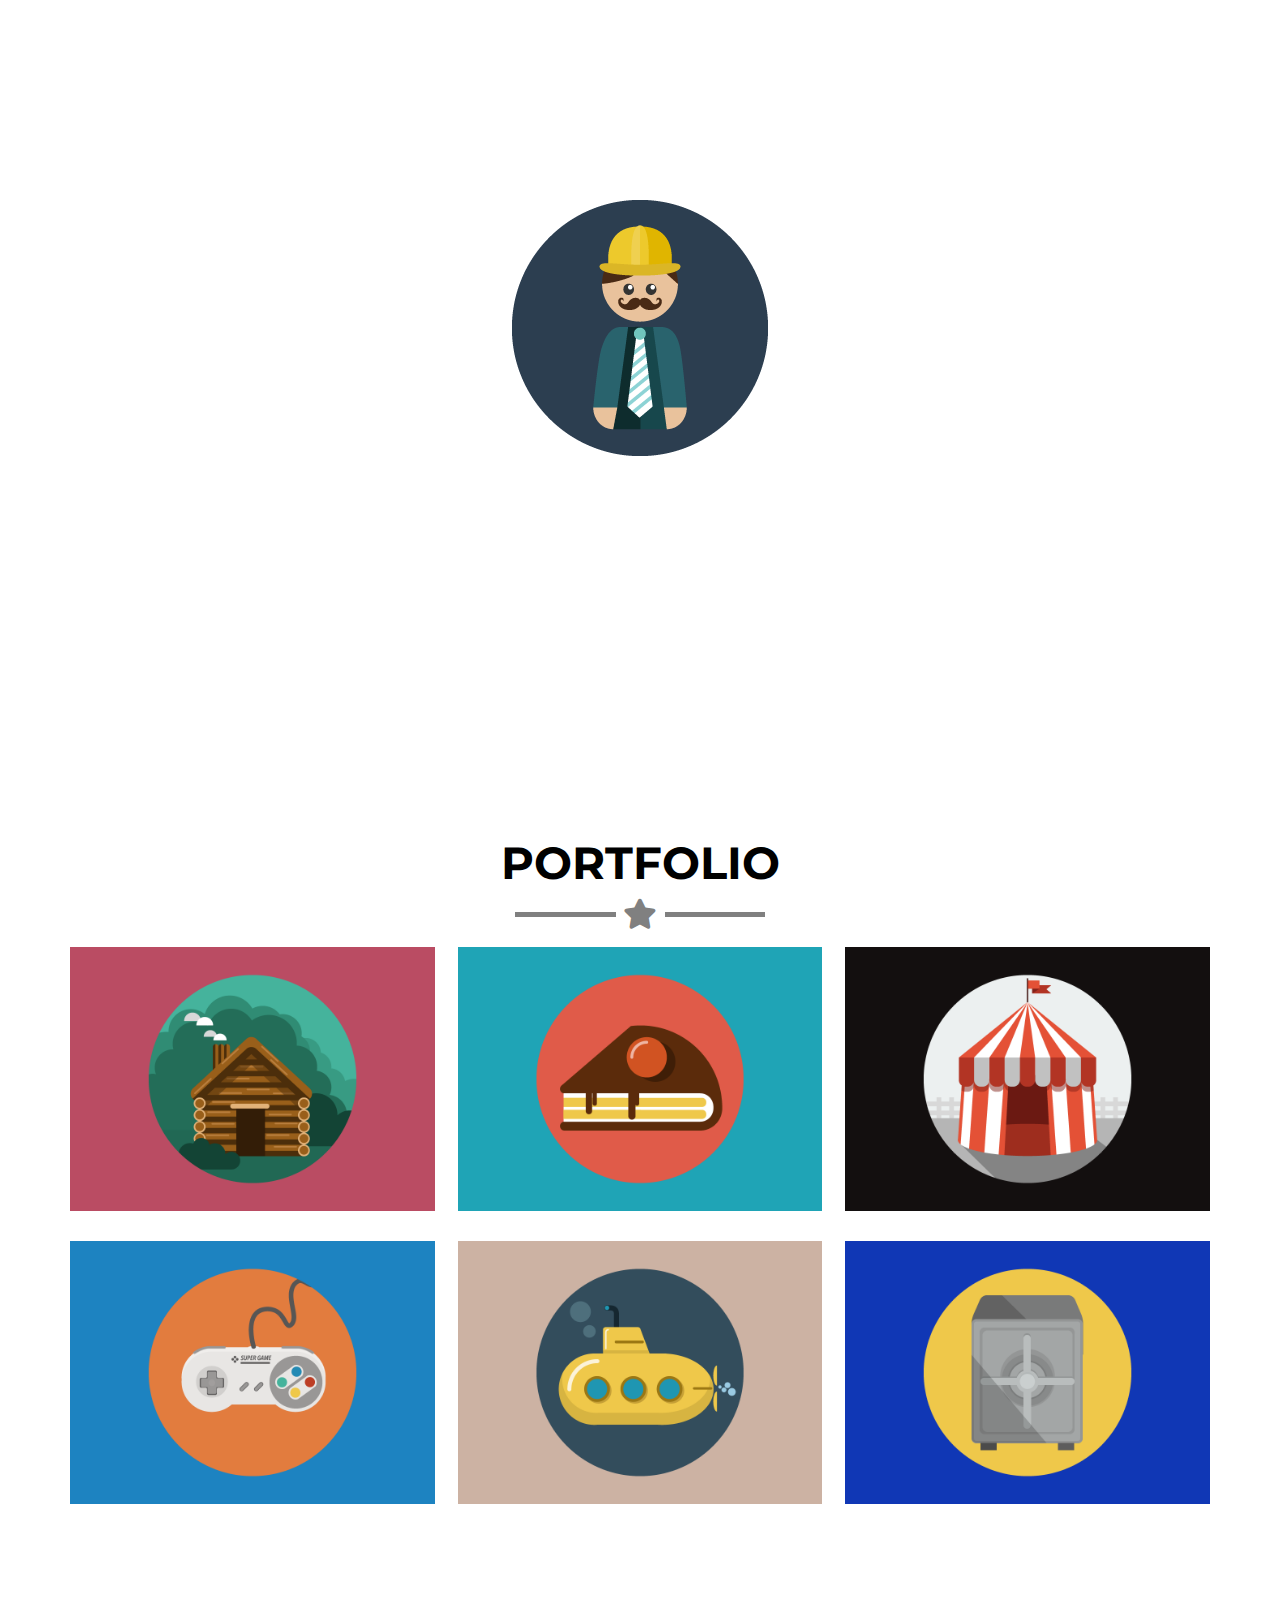
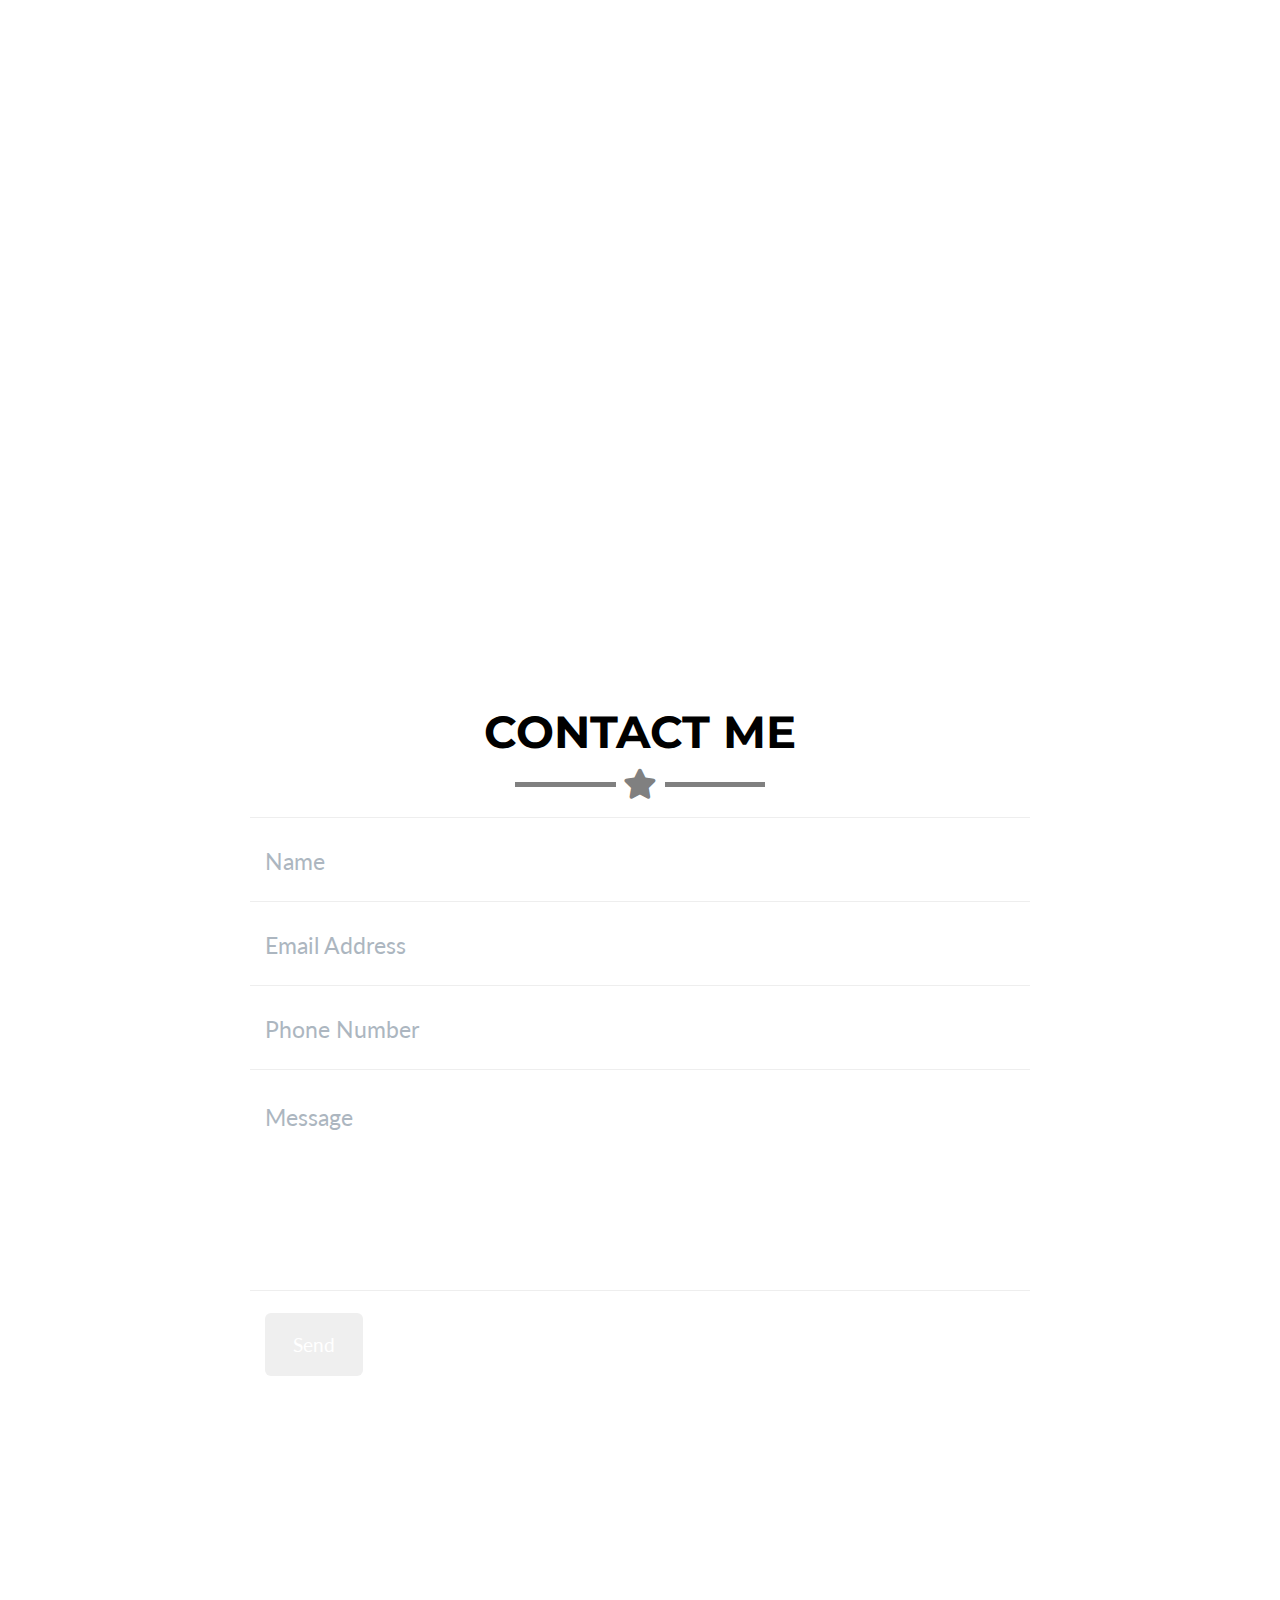
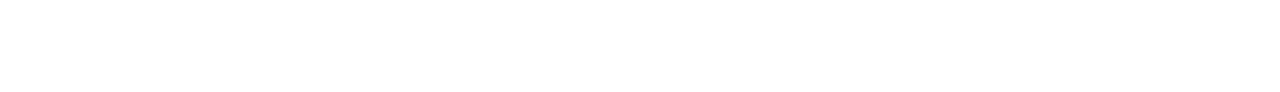
<file: index.html>
<!DOCTYPE html>
<html>
<head>
  <meta charset="utf-8">
  <meta http-equiv="X-UA-Compatible" content="IE=edge">
  <title>Your awesome title</title>
  <meta name="viewport" content="width=device-width">
  <meta name="description" content="Write an awesome description for your new site here. You can edit this line in _config.yml. It will appear in your document head meta (for Google search results) and in your feed.xml site description.">
  <meta name="keywords" content="" />
  
  <link rel="canonical" href="http://localhost:4000/">
  <link rel="alternate" type="application/rss+xml" title="RSS" href="feed.xml">

  <!-- Custom CSS & Bootstrap Core CSS - Uses Bootswatch Flatly Theme: http://bootswatch.com/flatly/ -->
  <link rel="stylesheet" href=" style.css">

  <!-- Google verification -->
  

  <!-- Bing Verification -->
  

  <!-- Custom Fonts -->
  <link rel="stylesheet" href=" css/font-awesome/css/all.min.css">
  <link href="//fonts.googleapis.com/css?family=Montserrat:400,700" rel="stylesheet" type="text/css">
  <link href="//fonts.googleapis.com/css?family=Lato:400,700,400italic,700italic" rel="stylesheet" type="text/css">

  <!-- HTML5 Shim and Respond.js IE8 support of HTML5 elements and media queries -->
  <!-- WARNING: Respond.js doesn't work if you view the page via file:// -->
  <!--[if lt IE 9]>
        <script src="https://oss.maxcdn.com/libs/html5shiv/3.7.0/html5shiv.js"></script>
        <script src="https://oss.maxcdn.com/libs/respond.js/1.4.2/respond.min.js"></script>
    <![endif]-->
</head>


<body id="page-top" class="index">
  <!-- Navigation -->
<nav class="navbar navbar-default navbar-fixed-top">
  <div class="container">
    <!-- Brand and toggle get grouped for better mobile display -->
    <div class="navbar-header page-scroll">
      <button type="button" class="navbar-toggle" data-toggle="collapse" data-target="#bs-example-navbar-collapse-1">
        <span class="sr-only">Toggle navigation</span>
        <span class="icon-bar"></span>
        <span class="icon-bar"></span>
        <span class="icon-bar"></span>
      </button>
      <a class="navbar-brand" href="#page-top">Your awesome title</a>
    </div>

    <!-- Collect the nav links, forms, and other content for toggling -->
    <div class="collapse navbar-collapse" id="bs-example-navbar-collapse-1">
      <ul class="nav navbar-nav navbar-right">
        <li class="hidden">
          <a href="#page-top"></a>
        </li>
        <li class="page-scroll">
          <a href="#portfolio">Portfolio</a>
        </li>
        <li class="page-scroll">
          <a href="#about">About</a>
        </li>
        <li class="page-scroll">
          <a href="#contact">Contact</a>
        </li>
      </ul>
    </div>
    <!-- /.navbar-collapse -->
  </div>
  <!-- /.container-fluid -->
</nav>

  <!-- Header -->
<header>
  <div class="container">
    <div class="row">
      <div class="col-lg-12">
        <img class="img-responsive" src="img/profile.png" alt="profile-pic" />
        <div class="intro-text">
          <span class="name">Your awesome title</span>
          <hr class="star-light" />
          <span class="skills"></span>
        </div>
      </div>
    </div>
  </div>
</header>

  <!-- Portfolio Grid Section -->
<section id="portfolio">
  <div class="container portfolio-flex-grid">
    <div class="row">
      <div class="col-lg-12 text-center">
        <h2>Portfolio</h2>
        <hr class="star-primary">
      </div>
    </div>
    <div class="portfolio-flex-row">
      
      <div class="portfolio-flex-item portfolio-item">
        <a href="#portfolioModal-1" class="portfolio-link" data-toggle="modal">
          <div class="caption">
            <div class="caption-content">
              <i class="fa fa-search-plus fa-3x"></i>
            </div>
          </div>
          <img src="img/portfolio/cabin.png" class="img-responsive" alt="image-alt">
        </a>
      </div>
      
      <div class="portfolio-flex-item portfolio-item">
        <a href="#portfolioModal-2" class="portfolio-link" data-toggle="modal">
          <div class="caption">
            <div class="caption-content">
              <i class="fa fa-search-plus fa-3x"></i>
            </div>
          </div>
          <img src="img/portfolio/cake.png" class="img-responsive" alt="image-alt">
        </a>
      </div>
      
      <div class="portfolio-flex-item portfolio-item">
        <a href="#portfolioModal-3" class="portfolio-link" data-toggle="modal">
          <div class="caption">
            <div class="caption-content">
              <i class="fa fa-search-plus fa-3x"></i>
            </div>
          </div>
          <img src="img/portfolio/circus.png" class="img-responsive" alt="image-alt">
        </a>
      </div>
      
      <div class="portfolio-flex-item portfolio-item">
        <a href="#portfolioModal-4" class="portfolio-link" data-toggle="modal">
          <div class="caption">
            <div class="caption-content">
              <i class="fa fa-search-plus fa-3x"></i>
            </div>
          </div>
          <img src="img/portfolio/game.png" class="img-responsive" alt="image-alt">
        </a>
      </div>
      
      <div class="portfolio-flex-item portfolio-item">
        <a href="#portfolioModal-6" class="portfolio-link" data-toggle="modal">
          <div class="caption">
            <div class="caption-content">
              <i class="fa fa-search-plus fa-3x"></i>
            </div>
          </div>
          <img src="img/portfolio/submarine.png" class="img-responsive" alt="image-alt">
        </a>
      </div>
      
      <div class="portfolio-flex-item portfolio-item">
        <a href="#portfolioModal-5" class="portfolio-link" data-toggle="modal">
          <div class="caption">
            <div class="caption-content">
              <i class="fa fa-search-plus fa-3x"></i>
            </div>
          </div>
          <img src="img/portfolio/safe.png" class="img-responsive" alt="image-alt">
        </a>
      </div>
      
    </div>
  </div>
</section>

  <!-- About Section -->
<section class="success" id="about">
  <div class="container">
    <div class="row">
      <div class="col-lg-12 text-center">
        <h2>About</h2>
        <hr class="star-light">
      </div>
    </div>
    <div class="row">
      <div class="col-lg-4 col-lg-offset-2">
        <p>Freelancer is a free bootstrap theme created by Start Bootstrap. The download includes the complete
          source files including HTML, CSS, and JavaScript as well as optional LESS stylesheets for easy
          customization.</p>
      </div>
      <div class="col-lg-4">
        <p>Whether you're a student looking to showcase your work, a professional looking to attract clients, or
          a graphic artist looking to share your projects, this template is the perfect starting point! </p>
      </div>
      <div class="col-lg-8 col-lg-offset-2 text-center">
        <a href="https://github.com/jeromelachaud/freelancer-theme" class="btn btn-lg btn-outline">
          <i class="fa fa-download"></i> Download Theme
        </a>
      </div>
    </div>
  </div>
</section>


  
  <!-- Contact Section -->
<section id="contact">
  <div class="container">
    <div class="row">
      <div class="col-lg-12 text-center">
        <h2>Contact Me</h2>
        <hr class="star-primary">
      </div>
    </div>
    <div class="row">
      <div class="col-lg-8 col-lg-offset-2">
        <!-- To configure the contact form email address, go to mail/contact_me.php and update the email address in the PHP file on line 19. -->
        <!-- The form should work on most web servers, but if the form is not working you may need to configure your web server differently. -->
        <form name="sentMessage" id="contactForm" novalidate>
          <div class="row control-group">
            <div class="form-group col-xs-12 floating-label-form-group controls">
              <label for="name">Name</label>
              <input type="text" class="form-control" placeholder="Name" id="name" required
                data-validation-required-message="Please enter your name.">
              <p class="help-block text-danger"></p>
            </div>
          </div>
          <div class="row control-group">
            <div class="form-group col-xs-12 floating-label-form-group controls">
              <label for="email">Email Address</label>
              <input type="email" class="form-control" placeholder="Email Address" id="email" required
                data-validation-required-message="Please enter your email address.">
              <p class="help-block text-danger"></p>
            </div>
          </div>
          <div class="row control-group">
            <div class="form-group col-xs-12 floating-label-form-group controls">
              <label for="phone">Phone Number</label>
              <input type="tel" class="form-control" placeholder="Phone Number" id="phone" required
                data-validation-required-message="Please enter your phone number.">
              <p class="help-block text-danger"></p>
            </div>
          </div>
          <div class="row control-group">
            <div class="form-group col-xs-12 floating-label-form-group controls">
              <label for="message">Message</label>
              <textarea rows="5" class="form-control" placeholder="Message" id="message" required
                data-validation-required-message="Please enter a message."></textarea>
              <p class="help-block text-danger"></p>
            </div>
          </div>
          <br>
          <div id="success"></div>
          <div class="row">
            <div class="form-group col-xs-12">
              <button type="submit" class="btn btn-success btn-lg">Send</button>
            </div>
          </div>
        </form>
      </div>
    </div>
  </div>
</section>

  

  <!-- Footer -->
<footer class="text-center">
  <div class="footer-above">
    <div class="container">
      <div class="row">
        <div class="footer-col col-md-4">
          <h3></h3>
          <p>
            
          </p>
        </div>
        <div class="footer-col col-md-4">
          <h3></h3>
          <ul class="list-inline">
            
          </ul>
        </div>
        <div class="footer-col col-md-4">
          <h3></h3>
          <p></p>
        </div>
      </div>
    </div>
  </div>
  <div class="footer-below">
    <div class="container">
      <div class="row">
        <div class="col-lg-12">
          Copyright &copy;  2023
        </div>
      </div>
    </div>
  </div>
</footer>

<!-- Scroll to Top Button (Only visible on small and extra-small screen sizes) -->
<div class="scroll-top page-scroll visible-xs visible-sm">
  <a class="btn btn-primary" href="#page-top">
    <i class="fa fa-chevron-up"></i>
  </a>
</div>

  <!-- Portfolio Modals -->

<div class="portfolio-modal modal fade" id="portfolioModal-1" tabindex="-1" role="dialog"
  aria-hidden="true">
  <div class="modal-content">
    <div class="close-modal" data-dismiss="modal">
      <div class="lr">
        <div class="rl">
        </div>
      </div>
    </div>
    <div class="container">
      <div class="row">
        <div class="col-lg-8 col-lg-offset-2">
          <div class="modal-body">
            <h2>Project 1</h2>
            <hr class="star-primary">
            <img src="img/portfolio/cabin.png" class="img-responsive img-centered" alt="image-alt">
            
            <p>Use this area of the page to describe your project. Lorem ipsum dolor sit amet, consectetur adipisicing elit. Mollitia neque assumenda ipsam nihil, molestias magnam, recusandae quos quis inventore quisquam velit asperiores, vitae? Reprehenderit soluta, eos quod consequuntur itaque. Nam.</p>
            
            <ul class="list-inline item-details">
              
              <li>Client:
                <strong>Start Bootstrap</strong>
              </li>
              
              
              <li>Date:
                <strong>April 2014</strong>
              </li>
              
              
              <li>Service:
                <strong>Web Development</strong>
              </li>
              
            </ul>
            <button type="button" class="btn btn-default" data-dismiss="modal"><i class="fa fa-times"></i>
              Close</button>
          </div>
        </div>
      </div>
    </div>
  </div>
</div>

<div class="portfolio-modal modal fade" id="portfolioModal-2" tabindex="-1" role="dialog"
  aria-hidden="true">
  <div class="modal-content">
    <div class="close-modal" data-dismiss="modal">
      <div class="lr">
        <div class="rl">
        </div>
      </div>
    </div>
    <div class="container">
      <div class="row">
        <div class="col-lg-8 col-lg-offset-2">
          <div class="modal-body">
            <h2>Project 2</h2>
            <hr class="star-primary">
            <img src="img/portfolio/cake.png" class="img-responsive img-centered" alt="image-alt">
            
            <p>Use this area of the page to describe your project. Lorem ipsum dolor sit amet, consectetur adipisicing elit. Mollitia neque assumenda ipsam nihil, molestias magnam, recusandae quos quis inventore quisquam velit asperiores, vitae? Reprehenderit soluta, eos quod consequuntur itaque. Nam.</p>
            
            <ul class="list-inline item-details">
              
              <li>Client:
                <strong>Start Bootstrap</strong>
              </li>
              
              
              <li>Date:
                <strong>April 2014</strong>
              </li>
              
              
              <li>Service:
                <strong>Web Development</strong>
              </li>
              
            </ul>
            <button type="button" class="btn btn-default" data-dismiss="modal"><i class="fa fa-times"></i>
              Close</button>
          </div>
        </div>
      </div>
    </div>
  </div>
</div>

<div class="portfolio-modal modal fade" id="portfolioModal-3" tabindex="-1" role="dialog"
  aria-hidden="true">
  <div class="modal-content">
    <div class="close-modal" data-dismiss="modal">
      <div class="lr">
        <div class="rl">
        </div>
      </div>
    </div>
    <div class="container">
      <div class="row">
        <div class="col-lg-8 col-lg-offset-2">
          <div class="modal-body">
            <h2>Project 3</h2>
            <hr class="star-primary">
            <img src="img/portfolio/circus.png" class="img-responsive img-centered" alt="image-alt">
            
            <p>Use this area of the page to describe your project. Lorem ipsum dolor sit amet, consectetur adipisicing elit. Mollitia neque assumenda ipsam nihil, molestias magnam, recusandae quos quis inventore quisquam velit asperiores, vitae? Reprehenderit soluta, eos quod consequuntur itaque. Nam.</p>
            
            <ul class="list-inline item-details">
              
              <li>Client:
                <strong>Start Bootstrap</strong>
              </li>
              
              
              <li>Date:
                <strong>April 2014</strong>
              </li>
              
              
              <li>Service:
                <strong>Web Development</strong>
              </li>
              
            </ul>
            <button type="button" class="btn btn-default" data-dismiss="modal"><i class="fa fa-times"></i>
              Close</button>
          </div>
        </div>
      </div>
    </div>
  </div>
</div>

<div class="portfolio-modal modal fade" id="portfolioModal-4" tabindex="-1" role="dialog"
  aria-hidden="true">
  <div class="modal-content">
    <div class="close-modal" data-dismiss="modal">
      <div class="lr">
        <div class="rl">
        </div>
      </div>
    </div>
    <div class="container">
      <div class="row">
        <div class="col-lg-8 col-lg-offset-2">
          <div class="modal-body">
            <h2>Project 4</h2>
            <hr class="star-primary">
            <img src="img/portfolio/game.png" class="img-responsive img-centered" alt="image-alt">
            
            <p>Use this area of the page to describe your project. Lorem ipsum dolor sit amet, consectetur adipisicing elit. Mollitia neque assumenda ipsam nihil, molestias magnam, recusandae quos quis inventore quisquam velit asperiores, vitae? Reprehenderit soluta, eos quod consequuntur itaque. Nam.</p>
            
            <ul class="list-inline item-details">
              
              <li>Client:
                <strong>Start Bootstrap</strong>
              </li>
              
              
              <li>Date:
                <strong>April 2014</strong>
              </li>
              
              
              <li>Service:
                <strong>Web Development</strong>
              </li>
              
            </ul>
            <button type="button" class="btn btn-default" data-dismiss="modal"><i class="fa fa-times"></i>
              Close</button>
          </div>
        </div>
      </div>
    </div>
  </div>
</div>

<div class="portfolio-modal modal fade" id="portfolioModal-6" tabindex="-1" role="dialog"
  aria-hidden="true">
  <div class="modal-content">
    <div class="close-modal" data-dismiss="modal">
      <div class="lr">
        <div class="rl">
        </div>
      </div>
    </div>
    <div class="container">
      <div class="row">
        <div class="col-lg-8 col-lg-offset-2">
          <div class="modal-body">
            <h2>Project 6</h2>
            <hr class="star-primary">
            <img src="img/portfolio/submarine.png" class="img-responsive img-centered" alt="image-alt">
            
            <p>Use this area of the page to describe your project. Lorem ipsum dolor sit amet, consectetur adipisicing elit. Mollitia neque assumenda ipsam nihil, molestias magnam, recusandae quos quis inventore quisquam velit asperiores, vitae? Reprehenderit soluta, eos quod consequuntur itaque. Nam.</p>
            
            <ul class="list-inline item-details">
              
              <li>Client:
                <strong>Start Bootstrap</strong>
              </li>
              
              
              <li>Date:
                <strong>April 2014</strong>
              </li>
              
              
              <li>Service:
                <strong>Web Development</strong>
              </li>
              
            </ul>
            <button type="button" class="btn btn-default" data-dismiss="modal"><i class="fa fa-times"></i>
              Close</button>
          </div>
        </div>
      </div>
    </div>
  </div>
</div>

<div class="portfolio-modal modal fade" id="portfolioModal-5" tabindex="-1" role="dialog"
  aria-hidden="true">
  <div class="modal-content">
    <div class="close-modal" data-dismiss="modal">
      <div class="lr">
        <div class="rl">
        </div>
      </div>
    </div>
    <div class="container">
      <div class="row">
        <div class="col-lg-8 col-lg-offset-2">
          <div class="modal-body">
            <h2>Project 5</h2>
            <hr class="star-primary">
            <img src="img/portfolio/safe.png" class="img-responsive img-centered" alt="image-alt">
            
            <p>Use this area of the page to describe your project. Lorem ipsum dolor sit amet, consectetur adipisicing elit. Mollitia neque assumenda ipsam nihil, molestias magnam, recusandae quos quis inventore quisquam velit asperiores, vitae? Reprehenderit soluta, eos quod consequuntur itaque. Nam.</p>
            
            <ul class="list-inline item-details">
              
              <li>Client:
                <strong>Start Bootstrap</strong>
              </li>
              
              
              <li>Date:
                <strong>April 2014</strong>
              </li>
              
              
              <li>Service:
                <strong>Web Development</strong>
              </li>
              
            </ul>
            <button type="button" class="btn btn-default" data-dismiss="modal"><i class="fa fa-times"></i>
              Close</button>
          </div>
        </div>
      </div>
    </div>
  </div>
</div>


  <!-- jQuery Version 1.11.0 -->
<script src=" js/jquery-1.11.0.js"></script>

<!-- Bootstrap Core JavaScript -->
<script src=" js/bootstrap.min.js"></script>

<!-- Plugin JavaScript -->
<script src=" js/jquery.easing.min.js"></script>
<script src=" js/classie.js"></script>
<script src=" js/cbpAnimatedHeader.js"></script>

<!-- Contact Form JavaScript -->
<script src=" js/jqBootstrapValidation.js"></script>

<script src=" js/contact_me.js"></script>


<!-- Custom Theme JavaScript -->
<script src=" js/freelancer.js"></script>



</body>

</html>
</file>
